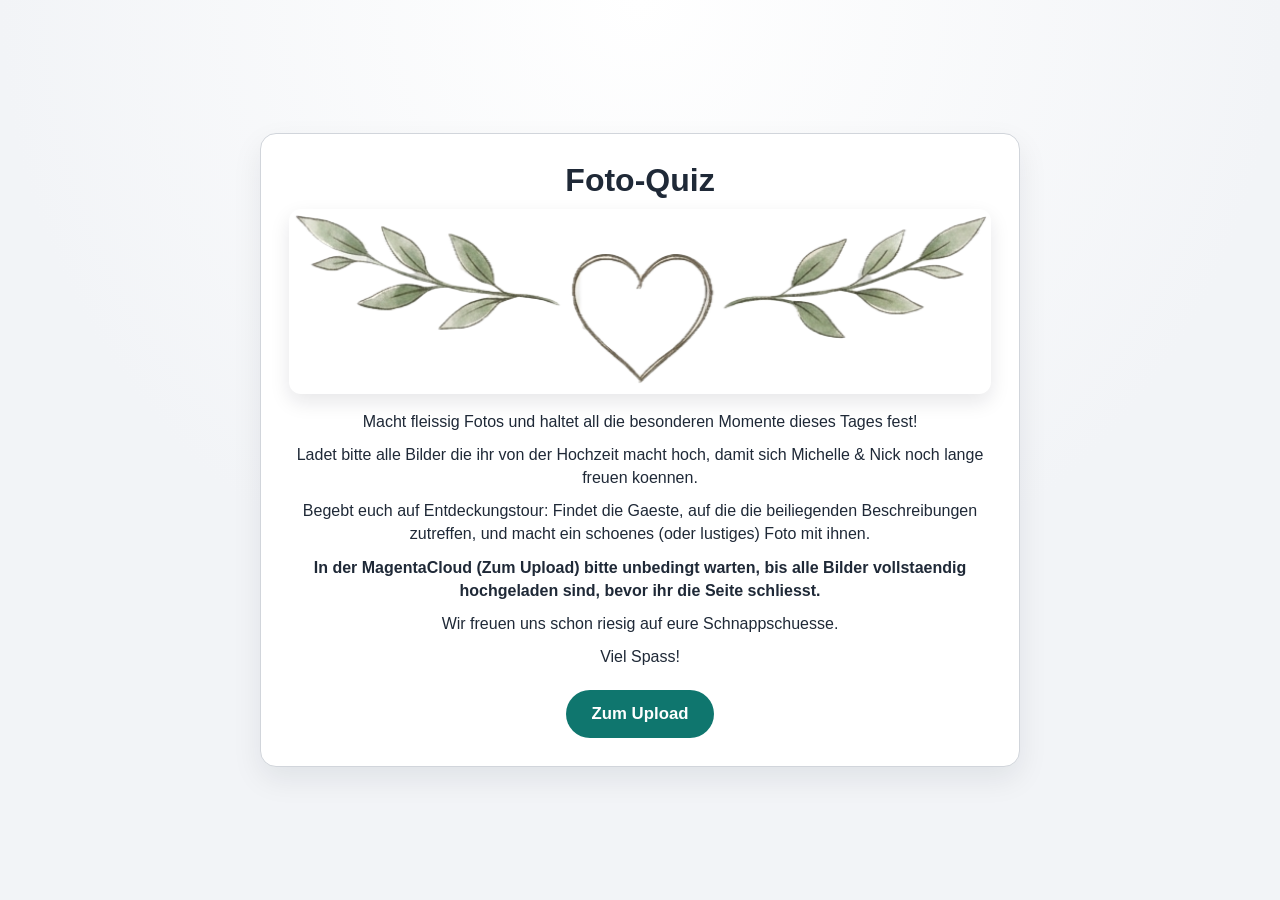
<file: nginx/html/index.html>
<!doctype html>
<html lang="de">
  <head>
    <meta charset="UTF-8" />
    <meta name="viewport" content="width=device-width, initial-scale=1.0" />
    <title>Fotos hochladen</title>
    <style>
      :root {
        --bg: #f2f4f7;
        --card: #ffffff;
        --text: #1f2937;
        --accent: #0f766e;
        --accent-hover: #115e59;
      }

      * {
        box-sizing: border-box;
      }

      body {
        margin: 0;
        min-height: 100vh;
        display: grid;
        place-items: center;
        font-family: "Avenir Next", "Segoe UI", sans-serif;
        color: var(--text);
        background: radial-gradient(circle at top, #ffffff 0%, var(--bg) 58%);
      }

      .card {
        width: min(94vw, 760px);
        background: var(--card);
        border: 1px solid #d1d5db;
        border-radius: 16px;
        padding: 28px;
        text-align: center;
        box-shadow: 0 12px 30px rgba(17, 24, 39, 0.08);
      }

      h1 {
        margin: 0 0 10px;
        font-size: clamp(1.5rem, 4.6vw, 2rem);
      }

      .hero {
        display: block;
        width: 100%;
        border-radius: 12px;
        margin: 0 0 16px;
        box-shadow: 0 8px 20px rgba(17, 24, 39, 0.1);
      }

      .intro {
        margin-bottom: 22px;
        text-align: center;
      }

      p {
        margin: 0;
        line-height: 1.45;
      }

      .intro p + p {
        margin-top: 10px;
      }

      .cta {
        display: inline-block;
        text-decoration: none;
        background: var(--accent);
        color: #fff;
        font-weight: 700;
        font-size: 1.05rem;
        padding: 14px 26px;
        border-radius: 999px;
      }

      .cta:hover,
      .cta:focus-visible {
        background: var(--accent-hover);
      }
    </style>
  </head>
  <body>
    <main class="card">
      <h1>Foto-Quiz</h1>
      <img class="hero" src="/img/quiz.png" alt="Foto-Quiz" />
      <section class="intro" aria-label="Anleitung">
        <p>Macht fleissig Fotos und haltet all die besonderen Momente dieses Tages fest!</p>
        <p>Ladet bitte alle Bilder die ihr von der Hochzeit macht hoch, damit sich Michelle &amp; Nick noch lange freuen koennen.</p>
        <p>Begebt euch auf Entdeckungstour: Findet die Gaeste, auf die die beiliegenden Beschreibungen zutreffen, und macht ein schoenes (oder lustiges) Foto mit ihnen.</p>
        <p><strong>In der MagentaCloud (Zum Upload) bitte unbedingt warten, bis alle Bilder vollstaendig hochgeladen sind, bevor ihr die Seite schliesst.</strong></p>
        <p>Wir freuen uns schon riesig auf eure Schnappschuesse.</p>
        <p>Viel Spass!</p>
      </section>
      <a class="cta" href="https://magentacloud.de/s/yEna9fya9EEMyPP">Zum Upload</a>
    </main>
  </body>
</html>
</file>
